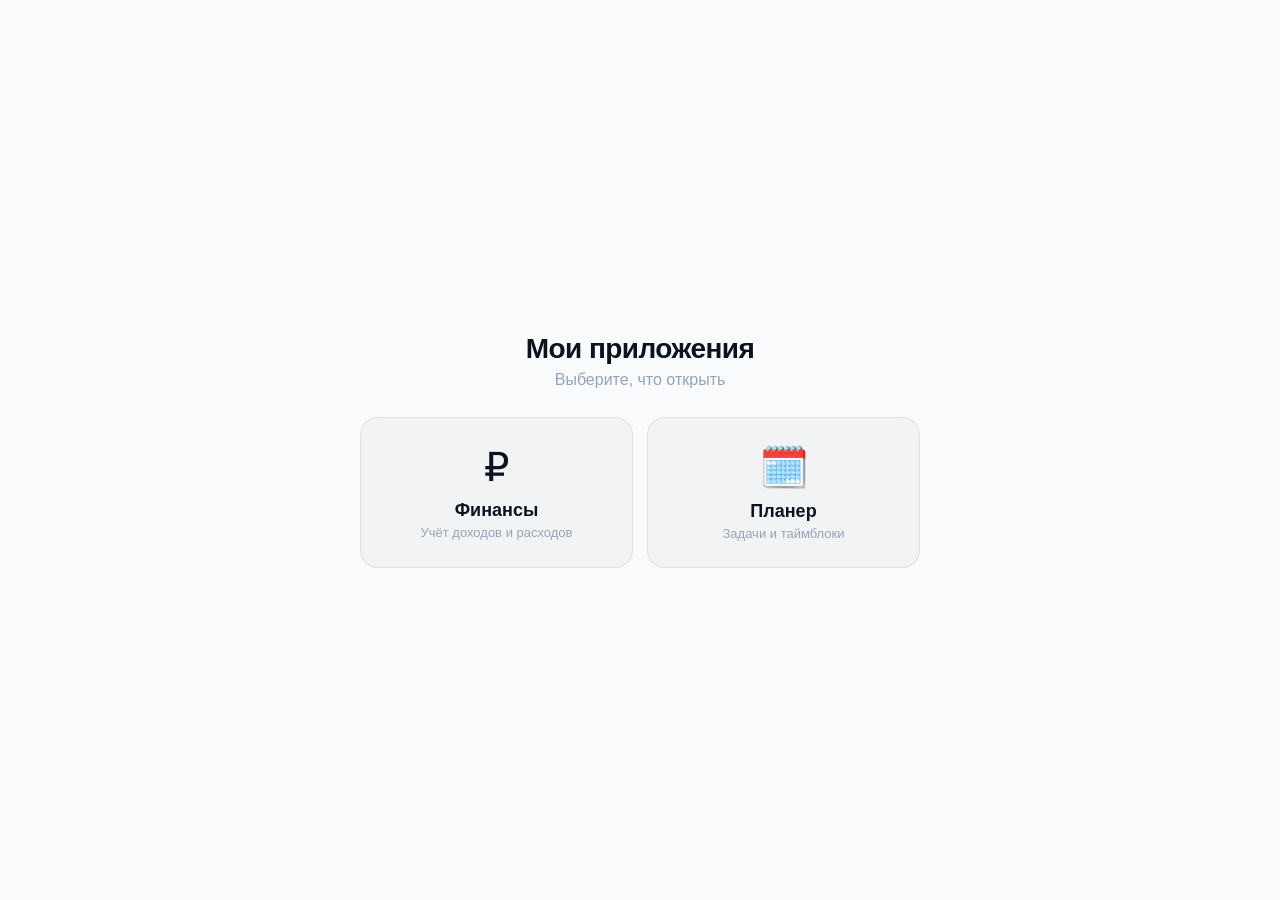
<file: index.html>
<!doctype html>
<html lang="ru">
  <head>
    <meta charset="utf-8" />
    <meta name="viewport" content="width=device-width, initial-scale=1, viewport-fit=cover" />
    <title>Приложения</title>
    <link rel="icon" href="data:image/svg+xml,%3Csvg xmlns='http://www.w3.org/2000/svg' viewBox='0 0 100 100'%3E%3Ctext y='.9em' font-size='90'%3E%E2%9C%A8%3C/text%3E%3C/svg%3E" />
    <style>
      :root { color-scheme: light dark; }
      * { box-sizing: border-box; }
      body {
        margin: 0; min-height: 100dvh; display: grid; place-items: center; padding: 24px;
        font-family: -apple-system, BlinkMacSystemFont, "Segoe UI", Roboto, Helvetica, Arial, sans-serif;
        background: #fafbfc; color: #0b1220;
      }
      @media (prefers-color-scheme: dark) { body { background: #0a0f17; color: #e8edf5; } }
      .wrap { width: 100%; max-width: 560px; text-align: center; }
      h1 { font-size: 28px; letter-spacing: -0.02em; margin: 0 0 6px; }
      .sub { color: #94a3b8; margin: 0 0 28px; }
      .cards { display: grid; grid-template-columns: 1fr 1fr; gap: 14px; }
      @media (max-width: 460px) { .cards { grid-template-columns: 1fr; } }
      a.card {
        display: block; text-decoration: none; color: inherit; padding: 26px 18px;
        border-radius: 18px; border: 1px solid rgba(127,127,127,0.18);
        background: rgba(127,127,127,0.06); transition: transform .12s, border-color .12s;
      }
      a.card:hover { transform: translateY(-2px); border-color: currentColor; }
      .emoji { font-size: 40px; display: block; margin-bottom: 10px; }
      .name { font-weight: 700; font-size: 18px; }
      .desc { color: #94a3b8; font-size: 13px; margin-top: 4px; }
    </style>
    <script>
      // Финансовое приложение переехало в /finance/. У уже установленного
      // приложения мог остаться корневой service worker со старым кэшем —
      // снимаем его, чтобы не показывалась старая версия.
      if ("serviceWorker" in navigator) {
        navigator.serviceWorker.getRegistrations().then(rs => {
          rs.forEach(r => { if (r.scope.replace(location.origin, "").replace(/\/$/, "") === "") r.unregister(); });
        }).catch(() => {});
      }
    </script>
  </head>
  <body>
    <div class="wrap">
      <h1>Мои приложения</h1>
      <p class="sub">Выберите, что открыть</p>
      <div class="cards">
        <a class="card" href="./finance/">
          <span class="emoji">₽</span>
          <div class="name">Финансы</div>
          <div class="desc">Учёт доходов и расходов</div>
        </a>
        <a class="card" href="./planner/">
          <span class="emoji">🗓️</span>
          <div class="name">Планер</div>
          <div class="desc">Задачи и таймблоки</div>
        </a>
      </div>
    </div>
  </body>
</html>
</file>
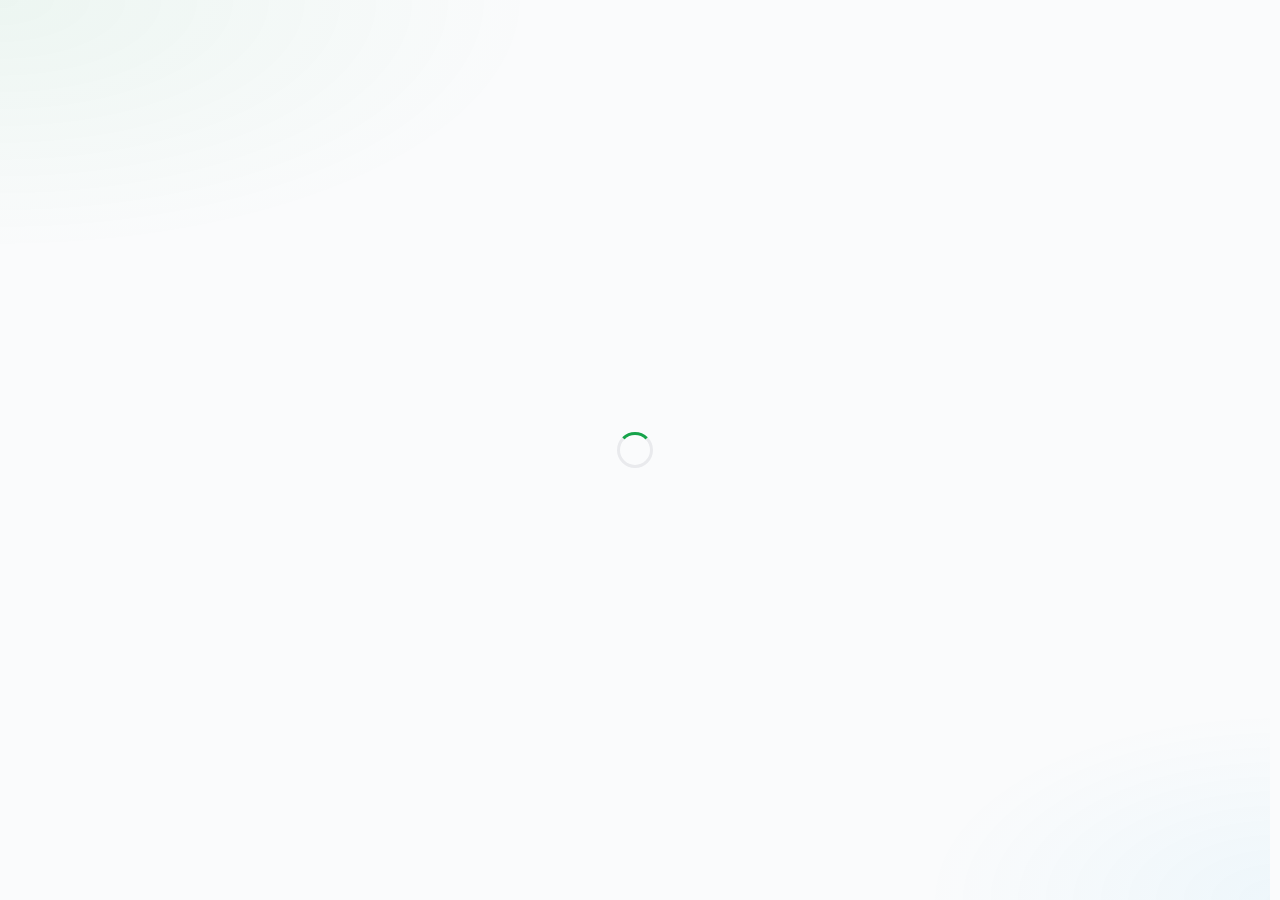
<file: finance/index.html>
<!doctype html>
<html lang="ru">
  <head>
    <meta charset="utf-8" />
    <meta name="viewport" content="width=device-width, initial-scale=1, viewport-fit=cover" />
    <meta name="theme-color" content="#0b0f1a" />
    <meta http-equiv="Cache-Control" content="no-cache, no-store, must-revalidate" />
    <meta http-equiv="Pragma" content="no-cache" />
    <meta http-equiv="Expires" content="0" />
    <title>Финансы</title>
    <link rel="icon" href="data:image/svg+xml,%3Csvg xmlns='http://www.w3.org/2000/svg' viewBox='0 0 100 100'%3E%3Ctext y='.9em' font-size='90'%3E%E2%82%BD%3C/text%3E%3C/svg%3E" />
    <script>
      // Применяем тему до загрузки CSS, чтобы избежать «голого» рендера
      (function () {
        try {
          var saved = localStorage.getItem("fin.theme");
          var mode = saved || "auto";
          var resolved = mode === "auto"
            ? (window.matchMedia("(prefers-color-scheme: dark)").matches ? "dark" : "light")
            : mode;
          document.documentElement.setAttribute("data-theme", resolved);
        } catch (e) {
          document.documentElement.setAttribute("data-theme", "light");
        }
      })();
    </script>
    <link rel="stylesheet" href="./src/styles.css" />
    <script type="importmap">
      {
        "imports": {
          "preact": "https://esm.sh/preact@10.22.0",
          "preact/hooks": "https://esm.sh/preact@10.22.0/hooks",
          "htm/preact": "https://esm.sh/htm@3.1.1/preact",
          "@supabase/supabase-js": "https://esm.sh/@supabase/supabase-js@2.45.4"
        }
      }
    </script>
  </head>
  <body>
    <div id="app">
      <div class="boot">
        <div class="boot-spinner"></div>
      </div>
    </div>
    <script type="module" src="./src/main.js"></script>
  </body>
</html>
</file>
<file: finance/src/styles.css>
/* =====================================================
   Финансы — Liquid Glass как акцент, остальное — чисто
   ===================================================== */

:root {
  --font: -apple-system, BlinkMacSystemFont, "Inter", "SF Pro Text",
    "Segoe UI", Roboto, "Helvetica Neue", Arial, sans-serif;
  --font-mono: "SF Mono", ui-monospace, "JetBrains Mono", Menlo, Consolas, monospace;

  --radius-sm: 8px;
  --radius: 12px;
  --radius-lg: 18px;
  --radius-xl: 24px;

  --shadow-sm: 0 1px 2px rgba(15, 23, 42, 0.06);
  --shadow: 0 6px 22px rgba(15, 23, 42, 0.08);
  --shadow-lg: 0 20px 60px rgba(15, 23, 42, 0.18);

  --transition: 160ms cubic-bezier(0.2, 0.8, 0.2, 1);
}

/* ---------- Темы (CSS-переменные) ---------- */
:root[data-theme="light"] {
  --bg: #fafbfc;
  --bg-elev: #ffffff;
  --bg-soft: #f3f5f8;
  --surface: #ffffff;
  --text: #0b1220;
  --text-soft: #475569;
  --text-mute: #98a2b3;
  --border: rgba(15, 23, 42, 0.07);
  --border-strong: rgba(15, 23, 42, 0.14);
  --accent: #16a34a;
  --accent-deep: #15803d;
  --accent-soft: rgba(22, 163, 74, 0.10);
  --income: #16a34a;
  --income-soft: rgba(22, 163, 74, 0.10);
  --expense: #ef4444;
  --expense-soft: rgba(239, 68, 68, 0.10);
  --transfer: #0ea5e9;
  --transfer-soft: rgba(14, 165, 233, 0.12);
  --warn: #f59e0b;
  --warn-soft: rgba(245, 158, 11, 0.14);
  --glass-bg: rgba(255, 255, 255, 0.62);
  --glass-border: rgba(255, 255, 255, 0.6);
  --glass-shadow: 0 8px 28px rgba(15, 23, 42, 0.06);
  --decor-1: radial-gradient(60% 40% at 0% 0%, rgba(22,163,74,0.06), transparent 70%);
  --decor-2: radial-gradient(40% 30% at 100% 100%, rgba(14,165,233,0.05), transparent 70%);
}

:root[data-theme="dark"] {
  --bg: #0a0f17;
  --bg-elev: #121823;
  --bg-soft: #0e141d;
  --surface: #141b27;
  --text: #e8edf5;
  --text-soft: #aab2c2;
  --text-mute: #6c7689;
  --border: rgba(255, 255, 255, 0.07);
  --border-strong: rgba(255, 255, 255, 0.14);
  --accent: #4ade80;
  --accent-deep: #22c55e;
  --accent-soft: rgba(74, 222, 128, 0.14);
  --income: #4ade80;
  --income-soft: rgba(74, 222, 128, 0.14);
  --expense: #f87171;
  --expense-soft: rgba(248, 113, 113, 0.16);
  --transfer: #38bdf8;
  --transfer-soft: rgba(56, 189, 248, 0.16);
  --warn: #fbbf24;
  --warn-soft: rgba(251, 191, 36, 0.18);
  --glass-bg: rgba(20, 27, 39, 0.55);
  --glass-border: rgba(255, 255, 255, 0.08);
  --glass-shadow: 0 12px 40px rgba(0, 0, 0, 0.45);
  --decor-1: radial-gradient(60% 40% at 0% 0%, rgba(74,222,128,0.07), transparent 70%);
  --decor-2: radial-gradient(40% 30% at 100% 100%, rgba(56,189,248,0.05), transparent 70%);
}

/* ---------- Базовое ---------- */
* { box-sizing: border-box; }
html, body { margin: 0; padding: 0; }
html {
  color-scheme: light dark;
  /* Резервируем место под полосу прокрутки даже когда её нет —
     чтобы блоки не «прыгали» по ширине между страницами / периодами. */
  scrollbar-gutter: stable;
  /* Firefox: тонкая полоса, прозрачная по умолчанию. */
  scrollbar-width: thin;
  scrollbar-color: transparent transparent;
  transition: scrollbar-color 0.4s ease;
}
html.is-scrolling { scrollbar-color: rgba(15, 23, 42, 0.30) transparent; }
html[data-theme="dark"].is-scrolling { scrollbar-color: rgba(255, 255, 255, 0.28) transparent; }

/* WebKit/Blink: основная вертикальная полоса страницы.
   По умолчанию невидима; класс .is-scrolling добавляется на html
   из main.js пока пользователь скроллит, и убирается через ~700мс
   после последней прокрутки — даёт мягкое появление/исчезновение. */
html::-webkit-scrollbar { width: 12px; height: 12px; }
html::-webkit-scrollbar-track { background: transparent; }
html::-webkit-scrollbar-thumb {
  background-color: transparent;
  border-radius: 10px;
  border: 3px solid transparent;
  background-clip: padding-box;
  transition: background-color 0.4s ease;
}
html.is-scrolling::-webkit-scrollbar-thumb { background-color: rgba(15, 23, 42, 0.30); }
html[data-theme="dark"].is-scrolling::-webkit-scrollbar-thumb { background-color: rgba(255, 255, 255, 0.28); }
html::-webkit-scrollbar-thumb:hover { background-color: rgba(15, 23, 42, 0.45); }
html[data-theme="dark"]::-webkit-scrollbar-thumb:hover { background-color: rgba(255, 255, 255, 0.42); }
body {
  font-family: var(--font);
  background: var(--bg);
  color: var(--text);
  -webkit-font-smoothing: antialiased;
  -moz-osx-font-smoothing: grayscale;
  min-height: 100dvh;
  font-size: 15px;
  line-height: 1.45;
}
body::before {
  content: "";
  position: fixed; inset: 0;
  background: var(--decor-1), var(--decor-2);
  pointer-events: none;
  z-index: 0;
}
#app { position: relative; z-index: 1; min-height: 100dvh; }

a { color: var(--accent); text-decoration: none; }
a:hover { text-decoration: underline; }
button { font: inherit; color: inherit; cursor: pointer; }
input, select, textarea { font: inherit; color: inherit; }

/* ---------- Boot ---------- */
.boot {
  display: grid; place-items: center;
  min-height: 100dvh;
}
.boot-spinner {
  width: 36px; height: 36px;
  border-radius: 50%;
  border: 3px solid var(--border);
  border-top-color: var(--accent);
  animation: spin 0.7s linear infinite;
}
@keyframes spin { to { transform: rotate(360deg); } }

/* ---------- Glass accent ---------- */
.glass {
  background: var(--glass-bg);
  backdrop-filter: blur(22px) saturate(160%);
  -webkit-backdrop-filter: blur(22px) saturate(160%);
  border: 1px solid var(--glass-border);
  box-shadow: var(--glass-shadow);
}

/* Карточки данных — чистые, без размытия (для читаемости цифр) */
.card {
  background: var(--surface);
  border: 1px solid var(--border);
  border-radius: var(--radius-lg);
  box-shadow: var(--shadow-sm);
}
.card.glass { background: var(--glass-bg); }

/* ---------- Layout: app shell ---------- */
/* Постоянная боковая панель: иконки навигации сверху, счета снизу.
   Сворачивается в узкую полоску. На мобильных — выдвижная через кнопку-меню. */

:root {
  --sidebar-w: 280px;
  --sidebar-w-collapsed: 64px;
}

.app-shell {
  min-height: 100dvh;
  display: grid;
  grid-template-columns: var(--sidebar-w) minmax(0, 1fr);
  transition: grid-template-columns 0.25s ease;
}
.app-shell.is-collapsed { grid-template-columns: var(--sidebar-w-collapsed) minmax(0, 1fr); }

.page { min-height: 100dvh; min-width: 0; padding: 24px 28px 80px; }

.brand {
  display: flex; align-items: center; gap: 10px;
  font-weight: 700; font-size: 17px; letter-spacing: -0.01em;
}
.brand-mark {
  width: 30px; height: 30px;
  border-radius: 9px;
  background: linear-gradient(135deg, #22c55e, #14b8a6);
  color: white; display: grid; place-items: center;
  font-weight: 800; font-size: 14px;
  box-shadow: 0 6px 16px rgba(22, 163, 74, 0.30);
}

/* Кнопка-гамбургер: только на мобилке */
.menu-btn {
  position: fixed;
  top: 16px; left: 16px;
  z-index: 60;
  width: 40px; height: 40px;
  display: none;
  place-items: center;
  border-radius: 12px;
  background: var(--glass-bg);
  backdrop-filter: blur(20px) saturate(160%);
  -webkit-backdrop-filter: blur(20px) saturate(160%);
  border: 1px solid var(--glass-border);
  box-shadow: 0 4px 16px rgba(15, 23, 42, 0.08);
  color: var(--text);
  cursor: pointer;
  transition: transform var(--transition), background var(--transition);
}
.menu-btn:hover { transform: translateY(-1px); }
.menu-btn .ico { width: 20px; height: 20px; }

/* --- Sidebar --- */
.sidebar {
  position: sticky; top: 0;
  height: 100dvh;
  display: flex; flex-direction: column;
  background: var(--surface);
  border-right: 1px solid var(--border);
  overflow: hidden;
  z-index: 30;
}

.sidebar-backdrop {
  display: none;
  position: fixed; inset: 0;
  background: rgba(8, 12, 22, 0.28);
  backdrop-filter: blur(6px);
  -webkit-backdrop-filter: blur(6px);
  z-index: 25;
}

/* Шапка: иконки навигации + кнопка свернуть */
.sidebar-head {
  display: flex; align-items: center; justify-content: space-between;
  gap: 6px;
  padding: 12px 12px 10px;
  border-bottom: 1px solid var(--border);
}
.sidebar-nav {
  display: flex; gap: 4px; flex-wrap: wrap;
  flex: 1 1 auto; min-width: 0;
}
.sidebar-nav-btn {
  position: relative;
  width: 38px; height: 38px;
  display: grid; place-items: center;
  border-radius: 10px;
  color: var(--text-soft);
  background: transparent;
  border: 1px solid transparent;
  transition: background var(--transition), color var(--transition);
}
.sidebar-nav-btn:hover { background: var(--bg-elev); color: var(--text); text-decoration: none; }
.sidebar-nav-btn.active { background: var(--accent-soft); color: var(--accent); }
.sidebar-nav-btn .ico { width: 20px; height: 20px; }

/* Подсказка под иконкой при наведении */
.sidebar-nav-btn::after {
  content: attr(data-tip);
  position: absolute;
  top: calc(100% + 6px); left: 50%;
  transform: translateX(-50%) translateY(-4px);
  background: var(--text);
  color: var(--surface);
  padding: 4px 9px;
  border-radius: 6px;
  font-size: 12px;
  font-weight: 500;
  white-space: nowrap;
  pointer-events: none;
  opacity: 0;
  transition: opacity 0.15s, transform 0.15s;
  z-index: 40;
  box-shadow: 0 4px 12px rgba(0,0,0,0.18);
}
.sidebar-nav-btn:hover::after,
.sidebar-nav-btn:focus-visible::after {
  opacity: 1;
  transform: translateX(-50%) translateY(0);
}

.sidebar-toggle {
  flex: 0 0 auto;
  width: 32px; height: 32px;
  display: grid; place-items: center;
  border-radius: 8px;
  background: transparent;
  border: 1px solid var(--border);
  color: var(--text-soft);
  cursor: pointer;
  transition: background var(--transition), color var(--transition);
}
.sidebar-toggle:hover { background: var(--bg-elev); color: var(--text); }
.sidebar-toggle .ico { width: 16px; height: 16px; }

/* Тело: инструменты счетов + список */
.sidebar-body {
  flex: 1 1 auto;
  display: flex; flex-direction: column;
  gap: 8px;
  padding: 14px 10px 10px;
  overflow-y: auto;
}
.sidebar-acc-tools {
  display: flex; justify-content: flex-end; gap: 6px;
  padding: 0 4px 4px;
}
.sidebar-acc-tools .btn-mini.is-active {
  background: var(--accent-soft);
  color: var(--accent);
  border-color: transparent;
}

.sidebar-accs {
  display: flex; flex-direction: column; gap: 2px;
}
.sidebar-acc {
  display: grid;
  grid-template-columns: 28px 1fr auto;
  gap: 10px;
  align-items: center;
  padding: 8px 10px;
  border-radius: 10px;
  background: transparent;
  border: 1px solid transparent;
  text-align: left;
  cursor: pointer;
  transition: background var(--transition), border-color var(--transition);
  width: 100%;
  min-width: 0;
}
.sidebar-acc:hover { background: var(--bg-soft); }
.sidebar-acc.selected {
  background: var(--accent-soft);
  border-color: transparent;
}
.sidebar-acc.is-all { font-weight: 600; }
.sidebar-acc-icon {
  display: grid; place-items: center;
  width: 28px; height: 28px;
  color: var(--text-soft);
}
.sidebar-acc.selected .sidebar-acc-icon { color: var(--accent); }
.sidebar-acc-icon .ico { width: 18px; height: 18px; }
.sidebar-acc-name {
  font-weight: 500;
  color: var(--text);
  font-size: 14px;
  white-space: nowrap; overflow: hidden; text-overflow: ellipsis;
  min-width: 0;
}
.sidebar-acc.is-all .sidebar-acc-name { font-weight: 700; }
.sidebar-acc-bal {
  font-variant-numeric: tabular-nums;
  font-weight: 600;
  font-size: 13px;
  white-space: nowrap;
}
.sidebar-acc-bal.pos { color: var(--income); }
.sidebar-acc-bal.neg { color: var(--expense); }

.sidebar-foot {
  padding: 12px 14px;
  border-top: 1px solid var(--border);
  background: var(--bg-elev);
}
.sidebar-foot .email {
  color: var(--text); font-weight: 500;
  word-break: break-all; font-size: 13px; margin-top: 4px;
}

/* Свёрнутый вид: только иконки навигации */
.app-shell.is-collapsed .sidebar-head { padding: 12px 8px 10px; flex-direction: column; gap: 8px; }
.app-shell.is-collapsed .sidebar-nav {
  flex-direction: column; align-items: center; gap: 6px; width: 100%;
}
/* В свёрнутом виде кнопка-стрелка должна оставаться сверху, над иконками */
.app-shell.is-collapsed .sidebar-toggle { order: -1; }
.app-shell.is-collapsed .sidebar-nav-btn::after {
  top: 50%; left: calc(100% + 10px);
  transform: translateY(-50%) translateX(-4px);
}
.app-shell.is-collapsed .sidebar-nav-btn:hover::after,
.app-shell.is-collapsed .sidebar-nav-btn:focus-visible::after {
  transform: translateY(-50%) translateX(0);
}
.app-shell.is-collapsed .sidebar-body,
.app-shell.is-collapsed .sidebar-foot { display: none; }

/* Мобильные: панель становится оверлеем */
@media (max-width: 880px) {
  .app-shell {
    grid-template-columns: 1fr;
  }
  .app-shell.is-collapsed { grid-template-columns: 1fr; }
  .menu-btn { display: grid; }
  .sidebar {
    position: fixed; top: 0; left: 0; bottom: 0;
    width: min(300px, 86vw);
    transform: translateX(-100%);
    transition: transform 0.32s cubic-bezier(0.2, 0.8, 0.2, 1);
    border-right: 1px solid var(--border);
    box-shadow: 18px 0 50px rgba(15, 23, 42, 0.12);
  }
  .app-shell.is-mobile-open .sidebar { transform: translateX(0); }
  .app-shell.is-mobile-open .sidebar-backdrop { display: block; }
  .sidebar-toggle { display: none; }
  .page { padding: 64px 14px 24px; }
  /* На мобиле даже в "свёрнутом" режиме разворачиваем при открытии */
  .app-shell.is-collapsed .sidebar-head { padding: 12px 12px 10px; flex-direction: row; }
  .app-shell.is-collapsed .sidebar-nav { flex-direction: row; }
  .app-shell.is-collapsed .sidebar-body,
  .app-shell.is-collapsed .sidebar-foot { display: flex; }
  .app-shell.is-collapsed .sidebar-nav-btn::after {
    top: calc(100% + 6px); left: 50%; transform: translateX(-50%) translateY(-4px);
  }
}

/* ---------- Page head ---------- */
.page-head {
  display: flex; align-items: center; justify-content: space-between;
  gap: 16px; flex-wrap: wrap;
  margin-bottom: 22px;
}
.page-head h1 { margin: 0; font-size: 26px; letter-spacing: -0.02em; }
.page-head .sub { color: var(--text-mute); font-size: 14px; margin-top: 4px; }

/* --- Period picker --- */
.dash-head { margin-bottom: 6px; align-items: center; }
.dash-sub { font-size: 13px; margin-bottom: 18px; }

.period-bar {
  display: flex; align-items: center; gap: 10px;
  flex: 1 1 auto; min-width: 0;
  overflow: hidden;
}
.period-chip {
  display: inline-flex; align-items: center; gap: 6px;
  flex: 0 0 auto;
  padding: 7px 14px;
  border-radius: 999px;
  background: var(--accent-soft);
  color: var(--accent);
  border: 1px solid transparent;
  font-weight: 600;
  font-size: 13px;
  cursor: pointer;
  white-space: nowrap;
  transition: background var(--transition);
}
.period-chip:hover { background: color-mix(in oklab, var(--accent-soft), var(--accent) 8%); }
.period-chip .ico { width: 14px; height: 14px; }

.period-months {
  display: flex; align-items: center; gap: 14px;
  flex: 1 1 0; min-width: 0;
  position: relative;
  height: 56px;
  overflow-x: auto;
  overflow-y: hidden;
  scrollbar-width: none;
  padding: 0 22px;
  /* Лёгкая «дымка» по самым краям, чтобы месяца не упирались в обрыв. */
  -webkit-mask-image: linear-gradient(to right, transparent, #000 6%, #000 94%, transparent);
          mask-image: linear-gradient(to right, transparent, #000 6%, #000 94%, transparent);
}
.period-months::-webkit-scrollbar { display: none; }
.period-month {
  padding: 6px 12px;
  border-radius: 999px;
  border: 1px solid transparent;
  background: transparent;
  color: var(--text-soft);
  font-size: 14px;
  font-weight: 500;
  cursor: pointer;
  white-space: nowrap;
  flex: 0 0 auto;
  /* Поворот по оси Y (3D-кольцо) + масштаб приходят из CSS-переменных, их
     пересчитывает JS на скролле. perspective() в самом трансформе → 3D работает
     внутри скролл-контейнера. hover добавляет лёгкий «подъём» через --ps-hover. */
  --ps-roty: 0deg;
  --ps-scale: 1;
  --ps-opacity: 1;
  --ps-hover: 1;
  transform: perspective(640px) rotateY(var(--ps-roty)) scale(calc(var(--ps-scale) * var(--ps-hover)));
  opacity: var(--ps-opacity);
  transform-origin: center center;
  transition:
    transform 0.12s ease-out,
    opacity 0.12s ease-out,
    background var(--transition),
    color var(--transition),
    box-shadow var(--transition),
    border-color var(--transition);
  will-change: transform, opacity;
}
.period-month:hover {
  --ps-hover: 1.07;
  background: var(--bg-soft);
  color: var(--text);
  border-color: var(--border-strong);
}
.period-month.is-current {
  background: var(--surface);
  color: var(--accent);
  border-color: var(--border);
  box-shadow: 0 6px 18px rgba(15, 23, 42, 0.10);
  font-weight: 700;
}
.period-month.is-current:hover {
  --ps-hover: 1;
  background: var(--surface);
  color: var(--accent);
  border-color: var(--border-strong);
  box-shadow: 0 8px 22px rgba(15, 23, 42, 0.14);
}
.period-month-year {
  font-weight: 400;
  opacity: 0.65;
  margin-left: 4px;
  font-size: 0.88em;
}
.period-divider {
  color: var(--text-mute);
  padding: 0 4px;
  user-select: none;
  transition: opacity 0.35s ease;
}

/* --- Period modal --- */
.period-modal { display: flex; flex-direction: column; gap: 8px; min-width: 320px; }
.period-section {
  border-bottom: 1px solid var(--border);
  padding-bottom: 8px;
}
.period-section:last-child { border-bottom: none; padding-bottom: 0; }
.period-section-head {
  font-weight: 600;
  font-size: 14px;
  padding: 8px 6px 6px;
  color: var(--text);
}
.period-item {
  display: flex; align-items: center; gap: 12px;
  width: 100%;
  padding: 9px 12px;
  border-radius: 10px;
  border: 1px solid transparent;
  background: transparent;
  color: var(--text);
  text-align: left;
  font-size: 14px;
  cursor: pointer;
  transition: background var(--transition);
}
.period-item:hover { background: var(--bg-soft); }
.period-item.is-active {
  background: var(--accent-soft);
  color: var(--accent);
  font-weight: 600;
}
.period-item-ico {
  display: grid; place-items: center;
  width: 22px; height: 22px;
  color: var(--text-mute);
  flex: 0 0 22px;
}
.period-item.is-active .period-item-ico { color: var(--accent); }
.period-item-ico .ico { width: 16px; height: 16px; }
.period-item-main { flex: 1 1 auto; min-width: 0; }
.period-check { margin-left: auto; color: var(--accent); }
.period-check .ico { width: 16px; height: 16px; }

.period-custom {
  padding: 8px 10px 10px;
  background: var(--bg-soft);
  border-radius: 10px;
  margin: 4px 6px 0;
}

.period-year-head {
  display: flex; align-items: center; gap: 8px;
  width: 100%;
  padding: 9px 6px;
  background: transparent;
  border: none;
  color: var(--text);
  font-weight: 600;
  font-size: 14px;
  cursor: pointer;
}
.period-chev {
  display: grid; place-items: center;
  width: 18px; height: 18px;
  transition: transform var(--transition);
  color: var(--text-mute);
}
.period-chev.is-down { transform: rotate(90deg); }
.period-chev .ico { width: 14px; height: 14px; }
.period-year-body { display: flex; flex-direction: column; gap: 2px; padding-left: 14px; }

/* ---------- Buttons ---------- */
.btn {
  display: inline-flex; align-items: center; gap: 8px;
  padding: 9px 14px;
  border-radius: 10px;
  border: 1px solid var(--border);
  background: var(--bg-elev);
  color: var(--text);
  font-weight: 500;
  transition: background var(--transition), border-color var(--transition), transform var(--transition);
  white-space: nowrap;
}
.btn:hover { border-color: var(--border-strong); }
.btn:active { transform: scale(0.98); }
.btn.primary {
  background: var(--accent); color: #fff; border-color: transparent;
  box-shadow: 0 6px 18px rgba(22, 163, 74, 0.25);
}
.btn.primary:hover { background: var(--accent-deep); }
.btn.danger { color: var(--expense); border-color: var(--expense-soft); }
.btn.danger:hover { background: var(--expense-soft); }
.btn.ghost { background: transparent; border-color: transparent; color: var(--text-soft); }
.btn.ghost:hover { background: var(--bg-elev); color: var(--text); }
.btn.sm { padding: 6px 10px; font-size: 13px; border-radius: 8px; }
.btn.icon { padding: 8px; width: 36px; justify-content: center; }
.btn .ico { width: 16px; height: 16px; }

.btn-row { display: flex; gap: 8px; flex-wrap: wrap; }

/* ---------- Form fields ---------- */
.field {
  display: flex; flex-direction: column; gap: 6px;
}
.field > label, .label {
  font-size: 13px; color: var(--text-soft); font-weight: 500;
}
.input, .select, .textarea {
  width: 100%;
  padding: 10px 12px;
  border-radius: 10px;
  border: 1px solid var(--border);
  background: var(--bg-elev);
  color: var(--text);
  outline: none;
  transition: border-color var(--transition), box-shadow var(--transition);
}
.textarea { min-height: 80px; resize: vertical; font-family: inherit; }
.input:focus, .select:focus, .textarea:focus {
  border-color: var(--accent);
  box-shadow: 0 0 0 3px var(--accent-soft);
}
.input.amount {
  font-variant-numeric: tabular-nums;
  font-weight: 600; font-size: 18px;
}
.row {
  display: grid; gap: 12px;
}
.row.cols-2 { grid-template-columns: 1fr 1fr; }
.row.cols-3 { grid-template-columns: 1fr 1fr 1fr; }
@media (max-width: 600px) {
  .row.cols-2, .row.cols-3 { grid-template-columns: 1fr; }
}

.seg {
  display: inline-flex;
  background: var(--bg-elev);
  border: 1px solid var(--border);
  border-radius: 10px;
  padding: 3px;
  gap: 2px;
}
.seg button {
  border: none; background: transparent;
  padding: 7px 14px;
  border-radius: 8px;
  color: var(--text-soft);
  font-weight: 500;
}
.seg button.active {
  background: var(--surface);
  color: var(--text);
  box-shadow: var(--shadow-sm);
}
.seg.income button.active { color: var(--income); }
.seg.expense button.active { color: var(--expense); }
.seg.transfer button.active { color: var(--transfer); }

.toggle {
  position: relative;
  width: 40px; height: 22px;
  background: var(--border-strong);
  border-radius: 999px;
  transition: background var(--transition);
  flex: 0 0 40px;
}
.toggle::after {
  content: "";
  position: absolute; top: 2px; left: 2px;
  width: 18px; height: 18px;
  border-radius: 50%;
  background: white;
  transition: transform var(--transition);
  box-shadow: var(--shadow-sm);
}
.toggle.on { background: var(--accent); }
.toggle.on::after { transform: translateX(18px); }

/* ---------- Tables ---------- */
.table {
  width: 100%;
  border-collapse: collapse;
  font-variant-numeric: tabular-nums;
}
.table th, .table td {
  padding: 12px 14px;
  border-bottom: 1px solid var(--border);
  text-align: left;
  vertical-align: middle;
}
.table th { font-weight: 500; color: var(--text-mute); font-size: 12px; text-transform: uppercase; letter-spacing: 0.04em; }
.table tr:last-child td { border-bottom: none; }
.table tr:hover td { background: var(--bg-soft); }
.table .num { text-align: right; white-space: nowrap; font-weight: 600; }
.table .actions { width: 1px; white-space: nowrap; text-align: right; }

/* ---------- Pills / chips ---------- */
.chip {
  display: inline-flex; align-items: center; gap: 6px;
  padding: 4px 10px;
  border-radius: 999px;
  background: var(--bg-elev);
  border: 1px solid var(--border);
  color: var(--text-soft);
  font-size: 12px;
  white-space: nowrap;
}
.chip.income { background: var(--income-soft); color: var(--income); border-color: transparent; }
.chip.expense { background: var(--expense-soft); color: var(--expense); border-color: transparent; }
.chip.transfer { background: var(--accent-soft); color: var(--transfer); border-color: transparent; }
.chip.tag { background: var(--accent-soft); color: var(--accent); border-color: transparent; }
.chip-dot { width: 8px; height: 8px; border-radius: 50%; background: var(--accent); display: inline-block; }

.tag-list { display: flex; flex-wrap: wrap; gap: 6px; }

/* ---------- Dashboard cards ---------- */
.kpi-grid {
  display: grid;
  grid-template-columns: repeat(auto-fit, minmax(220px, 1fr));
  gap: 14px;
  margin-bottom: 22px;
}
.kpi {
  padding: 18px 20px;
  border-radius: var(--radius-lg);
}
.kpi .label {
  font-size: 13px; color: var(--text-mute);
  display: flex; align-items: center; gap: 8px;
}
.kpi .value {
  font-size: 28px;
  font-weight: 700;
  letter-spacing: -0.02em;
  font-variant-numeric: tabular-nums;
  margin-top: 6px;
}
.kpi.income .value { color: var(--income); }
.kpi.expense .value { color: var(--expense); }
.kpi.balance .value { color: var(--text); }

/* Hero KPI (Доход / Расход / Остаток в стиле Дзен-мани) */
.hero {
  padding: 22px 24px 20px;
  border-radius: var(--radius-xl);
  display: grid;
  grid-template-columns: repeat(3, 1fr);
  gap: 18px;
  margin-bottom: 22px;
  position: relative;
  overflow: hidden;
}
.hero .h-cell { text-align: left; }
.hero .h-label { font-size: 12px; text-transform: uppercase; color: var(--text-mute); letter-spacing: 0.06em; }
.hero .h-value { font-size: 26px; font-weight: 700; letter-spacing: -0.02em; margin-top: 4px; font-variant-numeric: tabular-nums; }
.hero .h-cell.income .h-value { color: var(--income); }
.hero .h-cell.expense .h-value { color: var(--expense); }
.hero .h-cell.diff .h-value.neg { color: var(--expense); }
.hero .h-cell.diff .h-value.pos { color: var(--income); }

/* Пропорциональный индикатор: расход слева заполняет часть, остаток справа */
.hero-bar {
  grid-column: 1 / -1;
  margin-top: 8px;
  height: 10px;
  border-radius: 999px;
  background: var(--bg-soft);
  display: grid;
  grid-template-columns: var(--expense-frac) 1fr;
  overflow: hidden;
  position: relative;
}
.hero-bar .h-bar-expense {
  background: var(--expense);
  border-radius: 999px 0 0 999px;
}
.hero-bar .h-bar-balance {
  background: var(--income);
  border-radius: 0 999px 999px 0;
}
.hero-bar.over .h-bar-expense { background: var(--expense); }
.hero-bar.over .h-bar-balance { background: var(--expense); opacity: 0.4; }
.hero-bar .h-bar-empty {
  position: absolute; inset: 0;
  background: var(--bg-soft);
}

@media (max-width: 600px) {
  .hero { grid-template-columns: 1fr 1fr; }
  .hero .h-cell.diff { grid-column: span 2; }
  .hero .h-value { font-size: 22px; }
}

.section {
  display: flex; flex-direction: column; gap: 12px;
  margin-bottom: 26px;
}
.section-head {
  display: flex; align-items: center; justify-content: space-between;
  gap: 10px;
}
.section-head h2 { margin: 0; font-size: 17px; letter-spacing: -0.01em; }
.section-head .more { color: var(--text-mute); font-size: 13px; }

/* ---------- Lists ---------- */
.list { display: flex; flex-direction: column; }
.list-row {
  display: flex; align-items: center; gap: 12px;
  padding: 12px 14px;
  border-bottom: 1px solid var(--border);
  transition: background var(--transition);
}
.list-row:last-child { border-bottom: none; }
.list-row:hover { background: var(--bg-soft); }
.list-row .lr-icon {
  width: 36px; height: 36px;
  border-radius: 10px;
  background: var(--bg-elev);
  display: grid; place-items: center;
  flex: 0 0 36px;
  color: var(--text-soft);
}
.list-row .lr-main { flex: 1; min-width: 0; }
.list-row .lr-title { font-weight: 500; }
.list-row .lr-sub { font-size: 12px; color: var(--text-mute); margin-top: 2px; }
.list-row .lr-amount {
  font-variant-numeric: tabular-nums; font-weight: 600;
  white-space: nowrap;
}
.list-row .lr-amount.income { color: var(--income); }
.list-row .lr-amount.expense { color: var(--expense); }
.list-row .lr-amount.transfer { color: var(--transfer); }

/* ---------- Plans chart ---------- */
.plans-chart {
  width: 100%;
  position: relative;
}
.pc-summary {
  display: grid;
  grid-template-columns: 1fr 1fr auto;
  gap: 14px;
  align-items: end;
  padding: 0 0 8px;
}
.pc-summary .pc-label { font-size: 12px; color: var(--text-mute); }
.pc-summary .pc-value {
  font-size: 18px; font-weight: 700; letter-spacing: -0.02em;
  font-variant-numeric: tabular-nums;
  margin-top: 2px;
}
.pc-summary .pc-value.income { color: var(--income); }
.pc-summary .pc-value.expense { color: var(--text); }
.pc-summary-date {
  align-self: end;
  color: var(--text-mute); font-size: 13px;
  padding-bottom: 4px;
}

.pc-svg {
  display: block;
  width: 100%;
  user-select: none;
  -webkit-user-select: none;
  touch-action: pan-y;
  cursor: crosshair;
}
.pc-grid {
  stroke: var(--border);
  stroke-width: 1;
}
.pc-tick {
  fill: var(--text-mute);
  font-size: 11px;
  font-family: var(--font);
}
.pc-line {
  fill: none;
  stroke-width: 2;
  stroke-linecap: round;
  stroke-linejoin: round;
}
.pc-line.income { stroke: var(--income); }
.pc-line.expense {
  stroke: #1f2937;
}
:root[data-theme="dark"] .pc-line.expense { stroke: #cbd5e1; }
.pc-line.plan {
  stroke-dasharray: 5 5;
  opacity: 0.85;
}
.pc-today {
  stroke: var(--text-mute);
  stroke-width: 1;
  opacity: 0.4;
}
.pc-hover-line {
  stroke: var(--text-mute);
  stroke-width: 1;
  opacity: 0.6;
}
.pc-dot {
  stroke: var(--surface);
  stroke-width: 2;
}
.pc-dot.income { fill: var(--income); }
.pc-dot.expense { fill: var(--text); }
:root[data-theme="dark"] .pc-dot.expense { fill: #cbd5e1; }
.pc-over {
  fill: var(--expense);
  opacity: 0.10;
}

.pc-info {
  display: grid;
  grid-template-columns: auto 1fr auto;
  align-items: center;
  gap: 12px;
  padding: 10px 14px;
  margin-top: 8px;
  background: var(--bg-soft);
  border-radius: 12px;
}
.pc-info.neg { background: var(--expense-soft); }
.pc-info-icon {
  width: 22px; height: 22px;
  display: grid; place-items: center;
  border-radius: 50%;
  background: var(--accent-soft);
  color: var(--accent);
  font-size: 14px;
}
.pc-info.neg .pc-info-icon { background: var(--expense-soft); color: var(--expense); }
.pc-info-bal {
  font-weight: 700; font-size: 15px;
  font-variant-numeric: tabular-nums;
}
.pc-info.neg .pc-info-bal { color: var(--expense); }
.pc-info-side {
  text-align: right;
  display: flex; flex-direction: column; gap: 2px;
}
.pc-info-day {
  font-variant-numeric: tabular-nums;
  font-weight: 600;
  display: flex; gap: 8px; justify-content: flex-end;
}
.pc-info-day .income { color: var(--income); }
.pc-info-day .expense { color: var(--expense); }

@media (max-width: 600px) {
  .pc-summary { grid-template-columns: 1fr 1fr; }
  .pc-summary-date { grid-column: 1 / -1; padding-top: 2px; padding-bottom: 0; }
  .pc-summary .pc-value { font-size: 18px; }
}

/* ---------- Income vs Expense card ---------- */
.ive-card { padding: 22px 24px 20px; }
.ive-card .ive-head {
  display: flex; align-items: center; justify-content: space-between;
  gap: 12px;
}
.ive-card .ive-head h2 {
  margin: 0; font-size: 17px; letter-spacing: -0.01em;
}
.ive-card .ive-pct {
  margin-top: 14px;
  font-size: 36px; font-weight: 700; letter-spacing: -0.02em;
  font-variant-numeric: tabular-nums;
}
.ive-card .ive-pct.over { color: var(--expense); }
.ive-card .ive-sub {
  color: var(--text-mute);
  font-size: 14px;
  margin-top: 2px;
}
.ive-rows {
  display: flex; flex-direction: column;
  gap: 14px;
  margin-top: 22px;
}
.ive-row {
  display: grid;
  grid-template-columns: 110px 1fr 130px;
  gap: 16px;
  align-items: center;
}
@media (max-width: 600px) {
  .ive-row { grid-template-columns: 80px 1fr auto; }
}
.ive-row .label { color: var(--text); font-size: 14px; }
.ive-row .amount {
  text-align: right;
  font-variant-numeric: tabular-nums;
  font-weight: 600;
  white-space: nowrap;
}
.ive-bar {
  position: relative;
  height: 8px;
  background: var(--bg-soft);
  border-radius: 999px;
  overflow: hidden;
}
.ive-bar > .fill {
  position: absolute;
  top: 0; bottom: 0;
  border-radius: 999px;
  transition: width 0.4s ease;
}
.ive-bar.from-left > .fill { left: 0; }
.ive-bar.from-right > .fill { right: 0; }
.ive-bar.income > .fill { background: var(--income); }
.ive-bar.expense > .fill { background: #1f2937; }
:root[data-theme="dark"] .ive-bar.expense > .fill { background: #cbd5e1; }
.ive-bar.balance > .fill { background: #14b8a6; }

.ive-note {
  margin-top: 18px;
  padding: 14px 16px;
  background: var(--bg-soft);
  border-radius: 14px;
  font-size: 14px;
  color: var(--text-soft);
  line-height: 1.5;
}
.ive-note b { color: var(--text); font-weight: 600; }

/* ---------- Empty state ---------- */
.empty {
  text-align: center;
  padding: 48px 20px;
  color: var(--text-mute);
}
.empty .em-title { color: var(--text); font-weight: 600; margin-bottom: 4px; font-size: 15px; }

/* ---------- Modal ---------- */
.modal-back {
  position: fixed; inset: 0;
  background: rgba(8, 12, 22, 0.45);
  backdrop-filter: blur(8px);
  -webkit-backdrop-filter: blur(8px);
  z-index: 100;
  display: grid; place-items: center;
  padding: 20px;
}
.modal {
  width: 100%; max-width: 520px;
  background: var(--surface);
  border: 1px solid var(--border);
  border-radius: var(--radius-xl);
  box-shadow: var(--shadow-lg);
  max-height: calc(100dvh - 40px);
  overflow: hidden;
  display: flex; flex-direction: column;
}
.modal.wide { max-width: 720px; }
.modal-head {
  display: flex; align-items: center; justify-content: space-between;
  padding: 16px 20px;
  border-bottom: 1px solid var(--border);
}
.modal-head h3 { margin: 0; font-size: 17px; letter-spacing: -0.01em; }
.modal-body { padding: 20px; overflow: auto; display: flex; flex-direction: column; gap: 14px; }
.modal-foot {
  padding: 14px 20px;
  border-top: 1px solid var(--border);
  display: flex; justify-content: flex-end; gap: 8px;
  background: var(--bg-soft);
}
@media (max-width: 600px) {
  .modal-back { align-items: flex-end; padding: 0; }
  .modal {
    max-width: 100%;
    border-radius: 18px 18px 0 0;
    max-height: 92dvh;
  }
}

/* ---------- Auth ---------- */
.auth-wrap {
  min-height: 100dvh;
  display: grid; place-items: center;
  padding: 24px;
}
.auth-card {
  width: 100%; max-width: 380px;
  padding: 28px;
  border-radius: var(--radius-xl);
}
.auth-card h1 {
  margin: 0 0 6px; font-size: 22px; letter-spacing: -0.02em;
}
.auth-card .sub { color: var(--text-mute); margin-bottom: 22px; font-size: 14px; }
.auth-card .field + .field { margin-top: 12px; }
.auth-card .btn { width: 100%; justify-content: center; margin-top: 18px; padding: 12px; }
.auth-card .switch { text-align: center; color: var(--text-mute); margin-top: 16px; font-size: 13px; }
.auth-card .switch button {
  background: none; border: none; color: var(--accent); padding: 0; font-weight: 500;
}

/* ---------- Filter bar ---------- */
.filter-bar {
  display: grid;
  grid-template-columns: 1fr repeat(4, minmax(140px, 200px)) auto;
  gap: 10px;
  margin-bottom: 16px;
}
@media (max-width: 1100px) {
  .filter-bar { grid-template-columns: 1fr 1fr; }
  .filter-bar > .clear-btn { grid-column: span 2; justify-self: end; }
}
.filter-bar .input, .filter-bar .select { padding: 9px 12px; }

/* ---------- Color dot ---------- */
.color-dot {
  width: 10px; height: 10px; border-radius: 50%;
  display: inline-block; flex: 0 0 10px;
}

/* ---------- Icon picker ---------- */
.icon-grid {
  display: grid;
  grid-template-columns: repeat(8, 1fr);
  gap: 6px;
  max-height: 220px;
  overflow-y: auto;
  padding: 4px;
  background: var(--bg-soft);
  border-radius: 12px;
  border: 1px solid var(--border);
}
@media (max-width: 600px) {
  .icon-grid { grid-template-columns: repeat(6, 1fr); }
}
.icon-cell {
  aspect-ratio: 1 / 1;
  display: grid; place-items: center;
  border: 2px solid transparent;
  background: var(--bg-elev);
  border-radius: 10px;
  cursor: pointer;
  color: var(--text-soft);
  transition: border-color var(--transition), transform var(--transition);
}
.icon-cell:hover { color: var(--text); }
.icon-cell.active {
  border-color: var(--accent);
  color: var(--accent);
}
.icon-cell .emoji-ico { font-size: 18px; line-height: 1; }
.emoji-ico {
  display: inline-flex;
  align-items: center;
  justify-content: center;
  font-size: 18px;
  line-height: 1;
  font-family: -apple-system, "Apple Color Emoji", "Segoe UI Emoji", "Segoe UI Symbol", sans-serif;
}
.list-row .lr-icon .emoji-ico { font-size: 20px; }
.brand-mark .emoji-ico { font-size: 16px; }
kbd {
  background: var(--bg-elev);
  border: 1px solid var(--border);
  border-radius: 6px;
  padding: 1px 6px;
  font-size: 11px;
  font-family: var(--font-mono);
}

/* ---------- Drag handle / sort buttons ---------- */
.row-actions { display: flex; gap: 4px; align-items: center; }
.btn-mini {
  width: 28px; height: 28px;
  display: grid; place-items: center;
  border: 1px solid var(--border);
  background: var(--bg-elev);
  border-radius: 8px;
  color: var(--text-soft);
}
.btn-mini:hover { color: var(--text); }
.btn-mini[disabled] { opacity: 0.35; cursor: not-allowed; }

/* ---------- Progress ---------- */
.progress {
  height: 8px;
  background: var(--bg-elev);
  border-radius: 999px;
  overflow: hidden;
  width: 100%;
}
.progress > div {
  height: 100%; background: var(--accent);
  transition: width 0.4s ease;
}
.progress.income > div { background: var(--income); }
.progress.expense > div { background: var(--expense); }
.progress.over > div { background: var(--expense); }

/* ---------- Donut / bar charts (svg) ---------- */
.chart {
  width: 100%; height: 100%;
}
.legend {
  display: flex; flex-direction: column; gap: 6px;
  font-size: 13px;
}
.legend-row {
  display: flex; align-items: center; gap: 8px;
}
.legend-row .num { margin-left: auto; font-variant-numeric: tabular-nums; color: var(--text-soft); }

/* ---------- Misc ---------- */
.muted { color: var(--text-mute); }
.tabular { font-variant-numeric: tabular-nums; }
.right { text-align: right; }
.flex { display: flex; gap: 10px; align-items: center; }
.between { display: flex; justify-content: space-between; align-items: center; gap: 10px; }
.stack { display: flex; flex-direction: column; gap: 14px; }
.divider { height: 1px; background: var(--border); }
.notice {
  padding: 10px 14px; border-radius: 10px;
  background: var(--warn-soft); color: var(--warn);
  font-size: 13px;
}
.notice.error { background: var(--expense-soft); color: var(--expense); }
.notice.success { background: var(--income-soft); color: var(--income); }

.toast-wrap {
  position: fixed; bottom: 20px; left: 50%; transform: translateX(-50%);
  z-index: 200;
  display: flex; flex-direction: column; gap: 8px;
}
.toast {
  padding: 10px 16px;
  border-radius: 12px;
  background: var(--surface);
  border: 1px solid var(--border);
  box-shadow: var(--shadow);
  font-size: 14px;
}
.toast.error { border-color: var(--expense-soft); color: var(--expense); }
.toast.success { border-color: var(--income-soft); color: var(--income); }

@media (max-width: 600px) {
  .table th:not(.essential), .table td:not(.essential) { display: none; }
  .table { font-size: 14px; }
}
</file>
